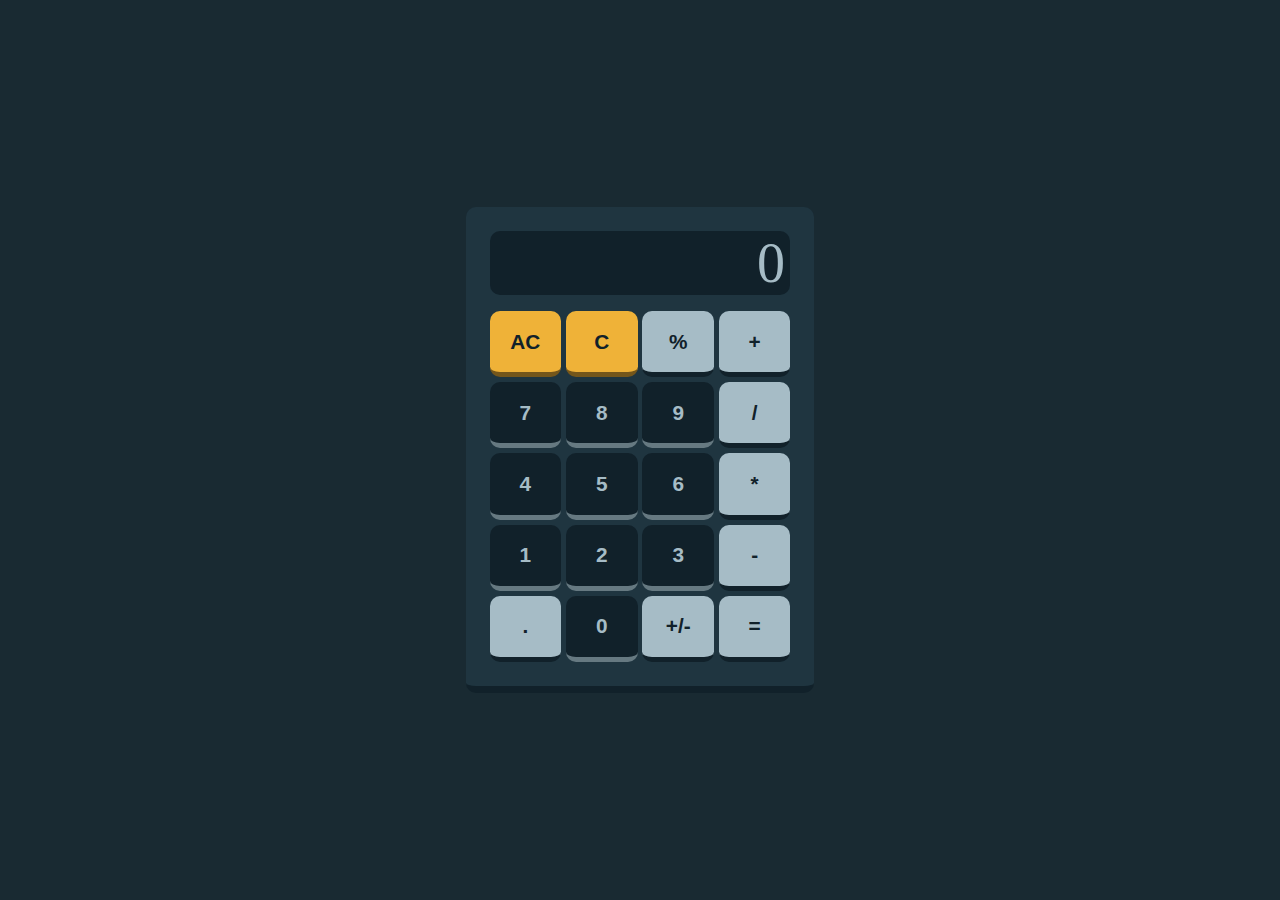
<file: index.html>
<!DOCTYPE html>
<html lang="en">
<head>
    <meta charset="UTF-8">
    <meta http-equiv="X-UA-Compatible" content="IE=edge">
    <meta name="viewport" content="width=device-width, initial-scale=1.0">
    <title>Calculator</title>
    <script src="static/script.js" defer></script>
    <link rel="stylesheet" href="static/style.css">
</head>
<body>
    <main class="calculator-container">
        <div class="calculator">
            <div class="screen">0</div>
            <div class="keypad">
                <button id="AC">AC</button>
                <button id="CL">C</button>
                <button class="semi-operator" id="percentage">%</button>
                <button class="operator" id="add">+</button>
                <button class="number">7</button>
                <button class="number">8</button>
                <button class="number">9</button>
                <button class="operator" id="divide">/</button>
                <button class="number">4</button>
                <button class="number">5</button>
                <button class="number">6</button>
                <button class="operator" id="multiply">*</button>
                <button class="number">1</button>
                <button class="number">2</button>
                <button class="number">3</button>
                <button class="operator" id="subtract">-</button>
                <button class="semi-operator" id="period">.</button>
                <button class="number">0</button>
                <button class="semi-operator" id="change-sign">+/-</button>
                <button class="semi-operator" id="equal">=</button>
            </div>
        </div>
    </main>


</body>
</html>
</file>
<file: static/style.css>
:root{
    --color-1: #192a32;
    --color-2: #5bc4bf;
    --color-3: #efb238;
    --color-4: #a6bcc6;
    --color-5: #11212a;
    --color-6: #1f3540;
    --color-7: #1a2c35;
}

*{
    margin: 0;
    padding: 0;
    box-sizing: border-box;
}


body{
    background-color: var(--color-1);
    color: var(--color-4);
}

.calculator-container{
    display: flex;
    align-items: center;
    justify-content: center;
    height: 100vh;
}

.calculator{
    display: flex;
    flex-direction: column;
    background-color: var(--color-6);
    gap: 1em;
    padding: 1.5em;
    max-height: 85vh;
    max-width: 40%;
    border-radius: 10px;
    border-bottom: 7px solid var(--color-5);
}

.screen{
    display: flex;
    align-items: center;
    justify-content: flex-end;
    background-color: var(--color-5);
    flex: 1 1 auto;
    border-radius: 10px;
    font-size: 3.5rem;
    padding: 0 .1em;
}

.keypad{
    display: grid; 
    min-width: 100%;
    grid-template-columns: 1fr 1fr 1fr 1fr;
    gap: .3em;
}

button{
    transition: 0.1s;
    padding: .9em 1em;
    border-radius: 10px;
    border: none;
    background-color: var(--color-5);
    color: var(--color-4);
    border-bottom: 5px solid #667981;
    font-size: 1.3rem;
    font-weight: bolder;
}

button:hover{
    border-bottom: 3px solid #667981;
    background-color: #121e25;
}


button:active{
    border-bottom: 3px solid #fff;
    background-color: var(--color-5);
}

#AC
,#CL{
    background-color: var(--color-3);
    color: var(--color-5);
    border-bottom: 5px solid #74561b;
}

#AC:hover
,#CL:hover{
    background-color: #b98723;
    border-bottom: 3px solid #74561b;
}

#AC:active
,#CL:active{
    background-color: var(--color-3);
    border-bottom: 3px solid var(--color-2);
}

.semi-operator,
.operator{
    background-color: var(--color-4);
    color: var(--color-5);
    border-bottom: 5px solid var(--color-5);
}

.semi-operator:hover,
.operator:hover{
    background-color:  #859ca7;
    border-bottom: 3px solid var(--color-5);
}

.semi-operator:active{
    background-color: var(--color-4);
    border-bottom: 3px solid #fff;
}   

.operator-active{
    background-color: var(--color-4);
    border-bottom: 3px solid #fff;
}


@media (max-width:850px){
    .calculator{
        max-width: 100%;
    }

}
</file>
